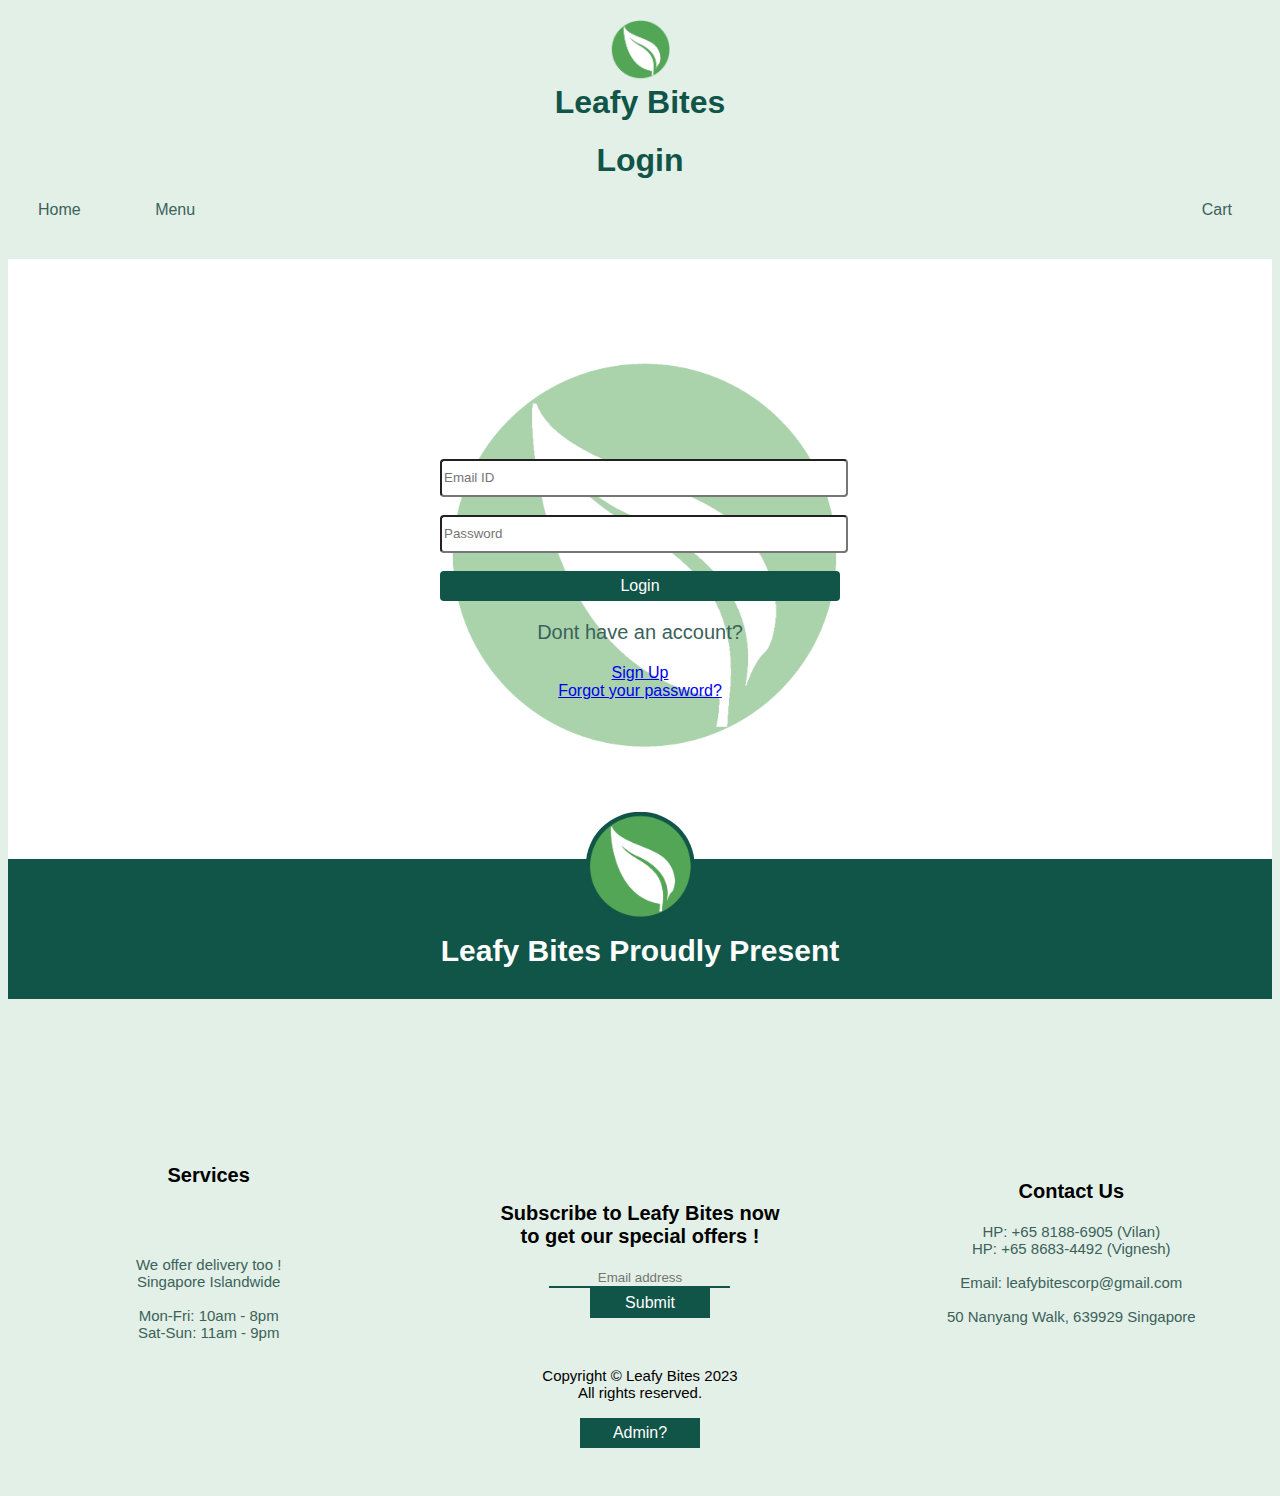
<file: login.html>
<!DOCTYPE html>
<html lang="en">
<head>
  <title>Leafy Bites</title>
  <meta charset="utf-8">
  <link rel="stylesheet" href="stylesheet.css">
  <script src="loadPage.js"></script>
  <script src="functionality.js"></script>

<!-- Container for the website -->
  <div class="wrapper">
    <header>
      <div class="center">
        <img class="logo" src="./img/leafylogo.png"  alt="Leafy Bites Logo" >
      </div>
      <h1 style="color:#115448">Leafy Bites</h1>
      <h1 style="color:#115448">Login</h1>
      <nav class="primary">
        <a href="index.php">Home</a>
        <a href="menu.php">Menu</a>

        <!-- Need to add a session control to lock this Logout button before logging in -->
        <div style="float:right">
          <button id="logoutbutton" name="logoutbutton" class="button" onclick="logout()" hidden> Logout </button>
          <a  href="checkout.php">Cart</a>
        </div>
    </nav>
    </header>
  </div>

</head>

<body>
  <div class="flexcontainer" >
    <div class="loginFormBackground">
      <form class="loginForm" method="post" action="login.php">  
          <input class="email" type="email" id="email" name="email" required placeholder="Email ID"><br><br>
          <input class ="password" type="password" id="password" name="password" required placeholder="Password"><br><br>
          <input class = "button" type="submit" value="Login">
          <p>Dont have an account?</p>
          <a href="signup.html"> Sign Up</a><br>
          <a href="resetpassword.html">Forgot your password?</a>
      </form>
    </div>
  </div>
  <footer>
    <div id="footer"></div>
  </footer>
</body>

</html>
</file>
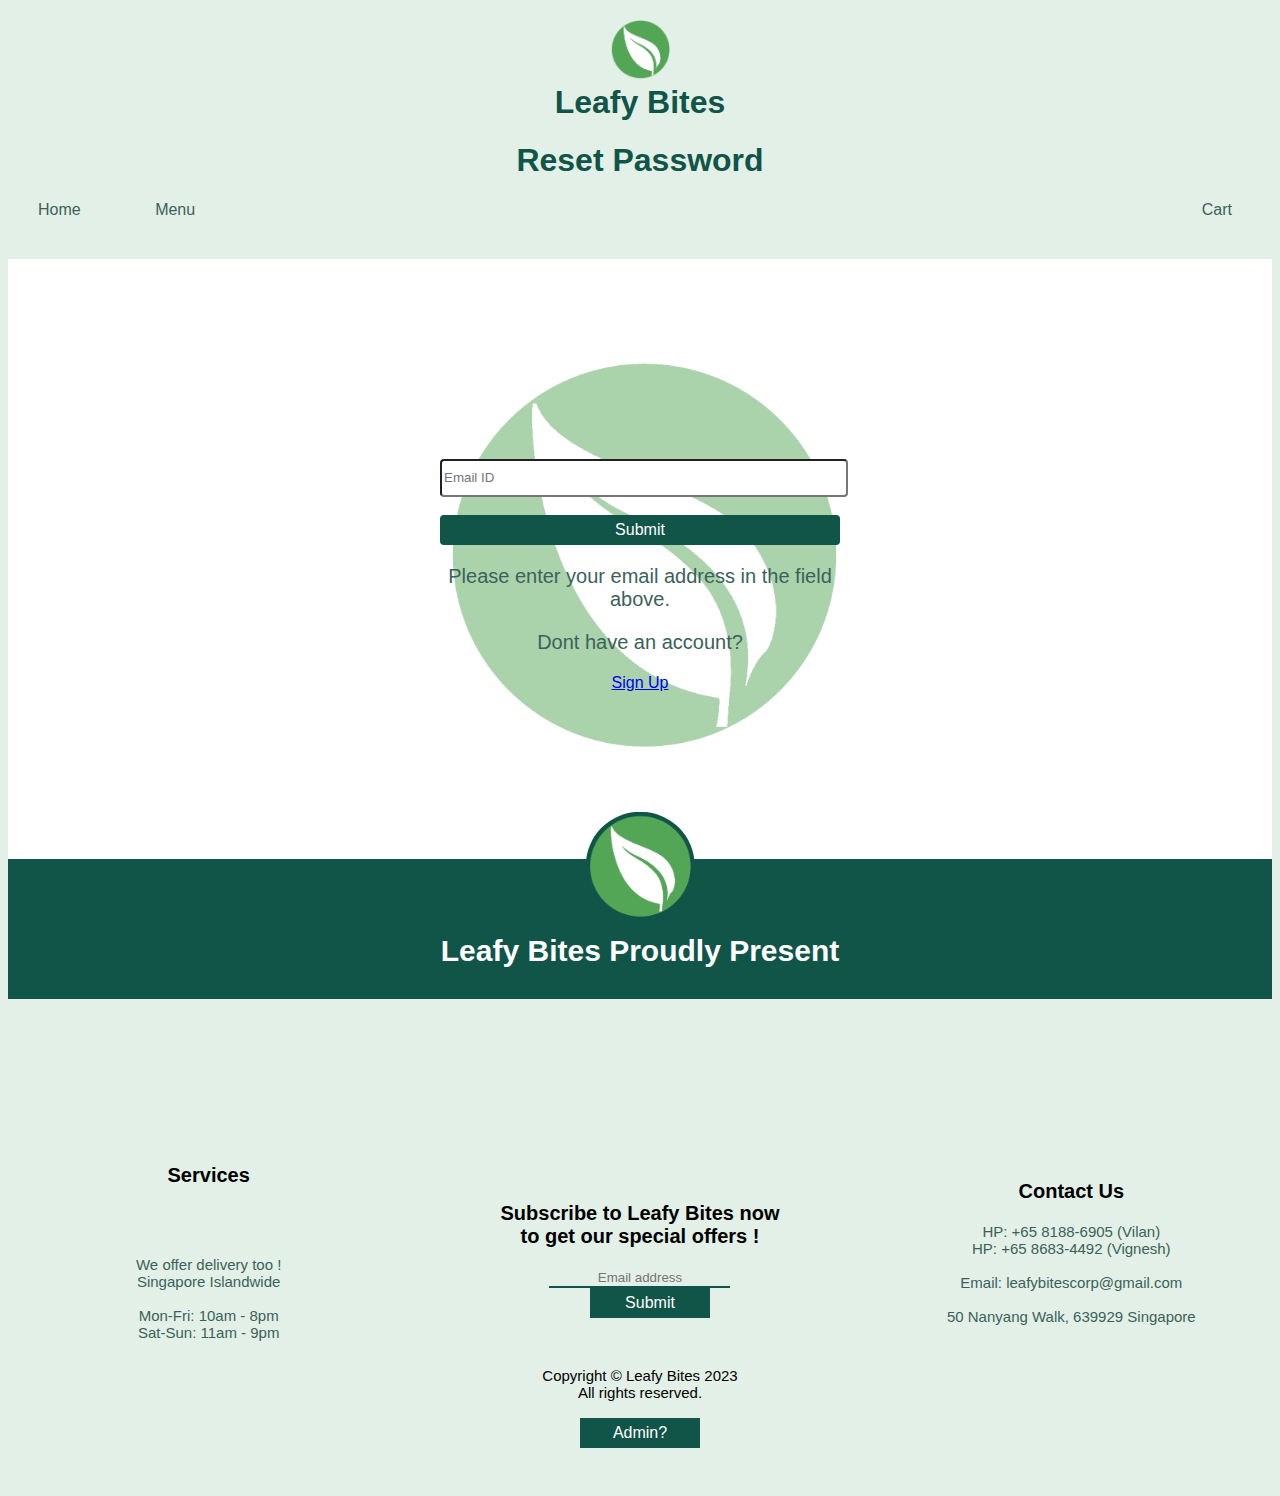
<file: resetpassword.html>
<!DOCTYPE html>
<html lang="en">
<head>
  <title>Leafy Bites</title>
  <meta charset="utf-8">
  <link rel="stylesheet" href="stylesheet.css">
  <script src="loadPage.js"></script>
  <script src="functionality.js"></script>

<!-- Container for the website -->
  <div class="wrapper">
    <header>
      <div class="center">
        <img class="logo" src="./img/leafylogo.png"  alt="Leafy Bites Logo" >
      </div>
      <h1 style="color:#115448">Leafy Bites</h1>
      <h1 style="color:#115448">Reset Password</h1>
      <nav class="primary">
        <a href="index.php">Home</a>
        <a href="menu.php">Menu</a>

        <!-- Need to add a session control to lock this Logout button before logging in -->
        <div style="float:right">
          <button id="logoutbutton" name="logoutbutton" class="button" onclick="logout()" hidden> Logout </button>
          <a  href="checkout.php">Cart</a>
        </div>
    </nav>
    </header>
  </div>
</head>

<body>
  <div class="flexcontainer" >
    <div class="loginFormBackground">
      <form class="loginForm" method="post" action="resetpassword.php" id="subscribeform">  
          <input class="email" type="email" id="subscribeemail" name="subscribeemail" required placeholder="Email ID"><br><br>
          <input class = "button" type="submit" value="Submit" onclick="validateSubscribeEmail()">
          <p>Please enter your email address in the field above.</p>
          <p>Dont have an account?</p>
          <a href="signup.html"> Sign Up</a><br>
      </form>
    </div>
  </div>
  <footer>
    <div id="footer"></div>
  </footer>
</body>

</html>
</file>
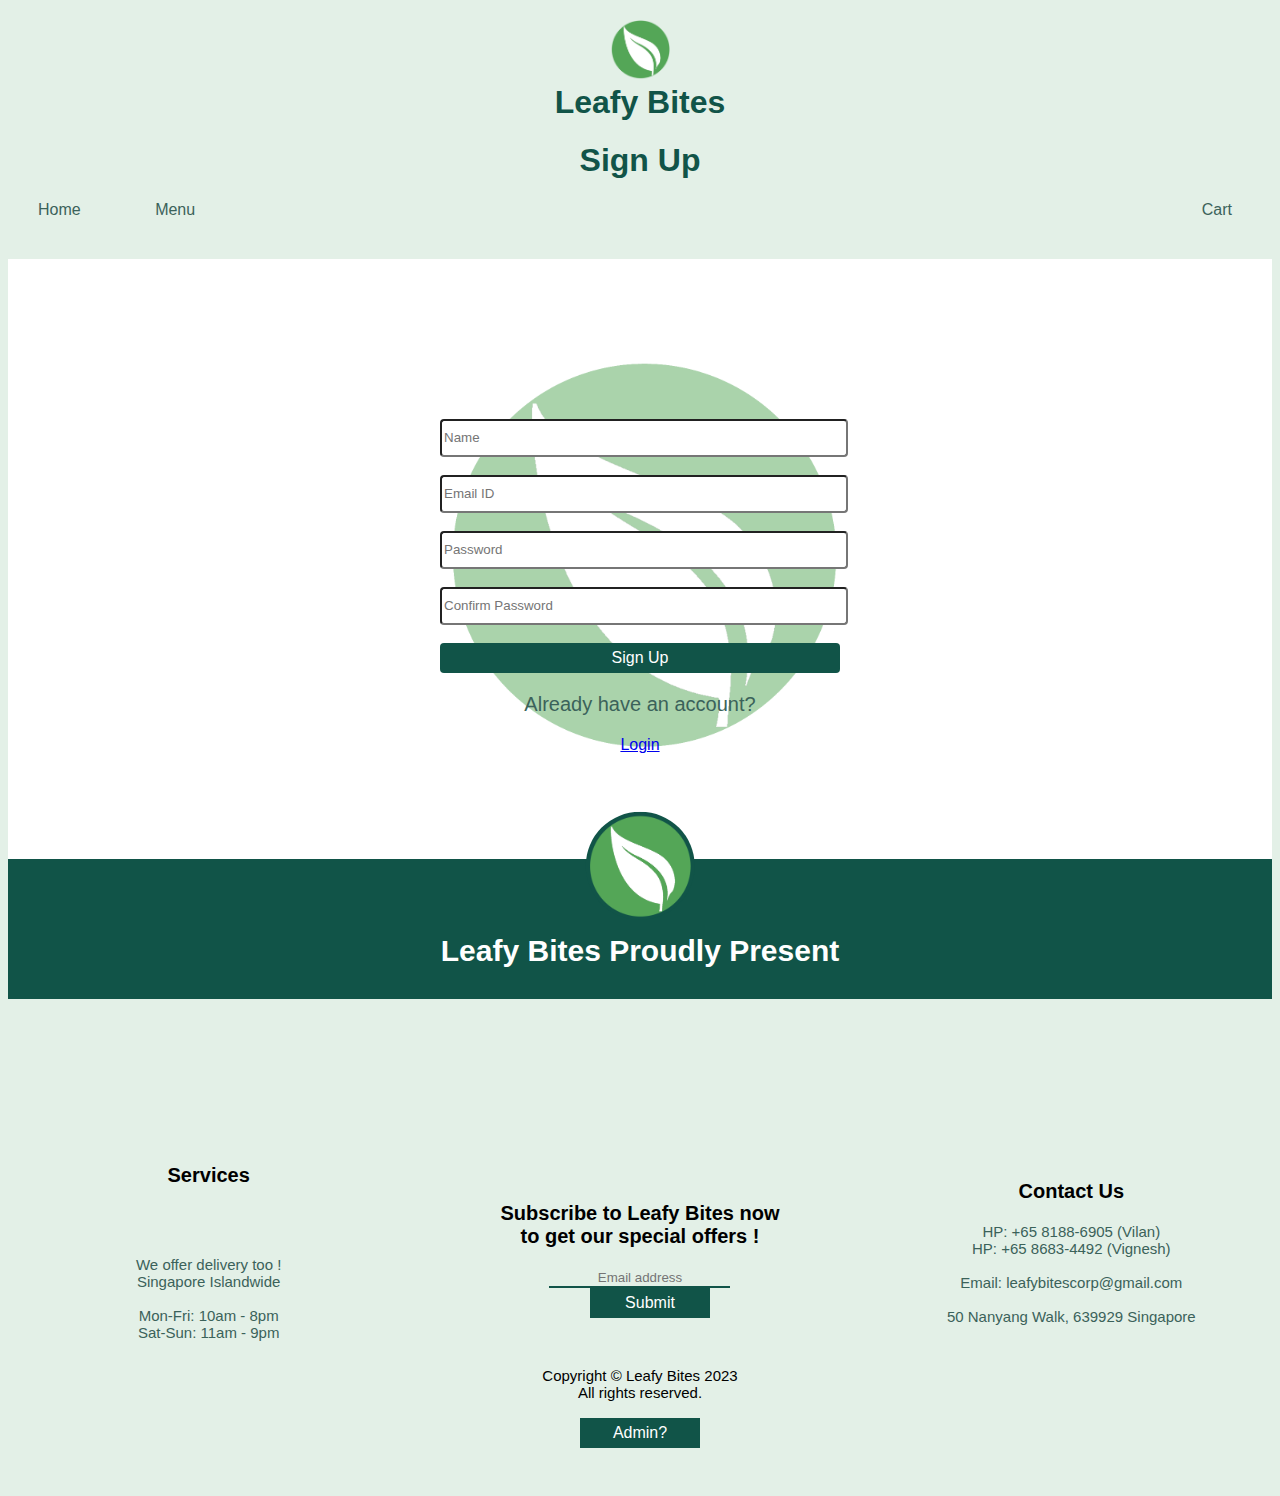
<file: signup.html>
<!DOCTYPE html>
<html lang="en">
<head>
  <title>Leafy Bites</title>
  <meta charset="utf-8">
  <link rel="stylesheet" href="stylesheet.css">
  <script src="loadPage.js"></script>

<!-- Container for the website -->
</head>

<body>
  <div class="wrapper">
    <header>
      <div class="center">
        <img class="logo" src="./img/leafylogo.png"  alt="Leafy Bites Logo" >
      </div>
      <h1 style="color:#115448">Leafy Bites</h1>
      <h1 style="color:#115448">Sign Up</h1>
      <nav class="primary">
        <a href="index.php">Home</a>
        <a href="menu.php">Menu</a>

        <!-- Need to add a session control to lock this Logout button before logging in -->
        <div style="float:right">
          <button id="logoutbutton" name="logoutbutton" class="button" onclick="logout()" hidden> Logout </button>
          <a  href="checkout.php">Cart</a>
        </div>
    </nav>
    </header>
  </div>

  <div class="flexcontainer" >
    <div class="loginFormBackground">
      <form style="margin-top: 60px;"  id ="signUpForm"  class="loginForm" method="post" action="signup.php">  
          <input type="text" id="name" name="name" required placeholder="Name"><br><br>
          <input type="email" id="email" name="email" required placeholder="Email ID"><br><br>
          <input type="password" id="password" name="password" required placeholder="Password"><br><br>
          <input type="password" id="confirmPassword" name="confirmPassword" required placeholder="Confirm Password"><br><br>
          <input class ="button" type="submit" value="Sign Up">
          <p>Already have an account?</p>
          <a href="login.html" >Login</a>
      </form>
    </div>
  </div>
  
  <script type="text/javascript" src="forms_check.js"></script>
  <footer>
    <div id="footer"></div>
  </footer>
</body>

</html>
</file>
<file: stylesheet.css>
/* Main body */ 
body {
    font-family: 'Roboto', sans-serif;
    background-color: #e3f0e7;}

/* body#menu{
    background-color: #FFFFFF;
} */

.center {
    text-align:center}

p {
    font-size: 20px;
}
.wrapper { 
    position: relative;
    margin: auto;
    min-width:850px;
    /* border-style: solid; */
}

.wrapper .logo{
    margin-top: -50px;
    text-align: center;
    margin-bottom: -50px;
    width: 60px;
    height: 60px;}

.wrapper img{
    width: 400px;
    height: 400px;
    padding-top: 50px;
    padding-bottom: 50px;}


h1{ 
    color: #115448;
    margin-top: 0px;
    text-align: center;
    display: flex;
    justify-content: center;} 

h3 {
    text-align: center;
    font-size: 20px;
}

header{ 
    margin-top: 20px;
    background-color: #e3f0e7;
    padding-bottom: 40px;}
    
p {
    color: #3b625a;}

/* .linkcontainer{
    display: flex;
    justify-content: space-between;
    border: 2px solid;
} */

.flexcontainer {
    padding-bottom: 100px;
    /* border-style: solid; */
    background-color: #FFFFFF;
    justify-content:center ;
    display:flex;
    flex-direction: horizontal;
    width: 100%;
    gap: 30px;}

.flexcolumncontainer {
    padding-bottom: 100px;
    background-color: #FFFFFF;
    justify-content: space-between;
    display: block;
    max-width: 50%;
    gap: 30px;}
    
#verticalflex{
    flex-direction: vertical;}        

h2 {
    color: #3b625a;
    text-align: center;}

.box{
    padding:50px;
    width:400px;
    font-size: 10; 
    display:flex;
    /* border-style:solid; */
    justify-content: center;
    align-items: center;}

.box img{
    width : 300px;
    height: 300px;
    object-fit: cover;
    border: #115448;}

.button {
    width:120px;
    height:30px;
    background-color: #115448;
    border: none;
    color: white;
    text-align: center;
    text-decoration: none;
    font-size: 16px;
    cursor: pointer;}

.button:hover{
    background-color: #de9f7e;
    transition:0.5s;
    color:#115448}

/* Footer */
.semicircle {
    padding-top: 50px;
    position: relative;
    background: #115448;
    height: 90px;}

.semicircle img{
    position: absolute;
    left: 50%;
    padding-top: 3px;
    padding-right: 3px;
    padding-left: 1px;
    width: 104.5px;
    height: 105px;
    border-radius: 60%;
    background: #115448;
    transform: translateX(-50%) translateY(-90%);}

footer {
    font-size:15px;
    text-align: center;
    clear: right;
    padding-bottom:20px;
    background-color: #e3f0e7;}	

footer .flexcontainer{
    padding-bottom: 0;
    background-color: #e3f0e7;
    height: 300px;}

footer .box{
    height:300px}

footer input{
   border: none; 
   border-bottom:solid 2px #115448; 
   background-color: #e3f0e7; 
   text-align: center;}

/* Navigation bar  */
nav ul { 
    list-style-type:none}

nav li {
    display: inline;}

nav :hover{
    color:#de9f7e}

nav a {	
    margin: 30px;
    color: #3b625a;
    text-decoration: none;
    padding-right: 10px;} 
/* Login Form */

.loginFormBackground{
    margin-top: 100px;
    background-size: cover;
    content: "";
    background-image: url('./img/opaquebg.png');
    width:400px;
    height:400px;}

.loginForm {
    justify-content: center;
    text-align: center;
    margin: auto;
    margin-top: 100px;
}

.loginForm input{
    border-radius: 4px;
    width:400px;
    height:30px;
    padding: 2px
}

/* Menu */

.addButton {
    margin-top: 10px;
    padding: 8px 16px;
    background-color: #115448; 
    color: white;
    border: none;
    cursor: pointer;
    /* border-radius: 5px; */
    font-weight: bold;
    transition: 0.3s;
    text-decoration: none;
    margin-left: 20px;
}

.addButton:hover {
    background-color: #de9f7e;
}

.leftcol {
    float: left;
    width: 170px;
    border-style: solid;
    text-align: left;
    margin-left: -30px;
    margin-top: 90px;
}

.rightcolumn { 
    margin-left: 180px;
}

.sidenav {
    position: fixed;
    overflow-y: auto;
    font-size: large;
    margin-left: -30px;
    /* border-style: solid; */
    top: 50%;
    bottom: 0px;
}



.styling {
text-decoration: none;
padding: 0.5rem;
border: 10px solid #333333;

}

/* Cart */
table{
    border:1px #115448 solid;
    width:800px;
}


th,td {
    padding:20px;
    text-align: center;
    color:#3b625a
}

label {

    text-align: right;
    padding-right:30px;
    margin-top: 20px;
    width:100px;
    float:left;
    color: #42231b;
}

.customer_info input, textarea {
    border: none; 
    border-bottom:solid 2px #115448; 
    background-color: #e3f0e7; 
    margin-top:10px;
    width:600px;

}

.customer_info{
    background-color: #e3f0e7;
    padding: 20px;
    border-radius: 5px;
    margin-bottom: 20px;
}
p a{
    color: #3b625a;
}

p a:hover{
    color:#de9f7e
}

input[type=number]::-webkit-inner-spin-button, 
input[type=number]::-webkit-outer-spin-button {  

   opacity: 1;

}

.editButton {
    margin-top: 10px;
    padding: 8px 16px;
    background-color: #115448; 
    color: white;
    border: none;
    cursor: pointer;
    /* border-radius: 5px; */
    font-weight: bold;
    transition: 0.3s;
    text-decoration: none;
}

.editButton:hover {
    background-color: #de9f7e;
}

.addNewItemButton {
    margin-top: 10px;
    padding: 8px 16px;
    background-color: #115448; 
    color: white;
    border: none;
    cursor: pointer;
    /* border-radius: 5px; */
    font-weight: bold;
    transition: 0.3s;
    text-decoration: none;
    margin-left: 180px;
}

.addNewItemButton:hover {
    background-color: #de9f7e;
}

/* Checkout */
.submit{
    background:#FFFFFF;
    color: #115448; 
    border-style: none;
    font-size:20px;
    text-decoration: underline;
}

.submit:hover{
    color:#de9f7e
}

textarea {
    width: 100%;
    height: 150px;
    padding: 12px 20px;
    box-sizing: border-box;
    border: 2px solid #ccc;
    border-radius: 4px;
    background-color: #f8f8f8;
    font-size: 16px;
    resize: none;
}
</file>
